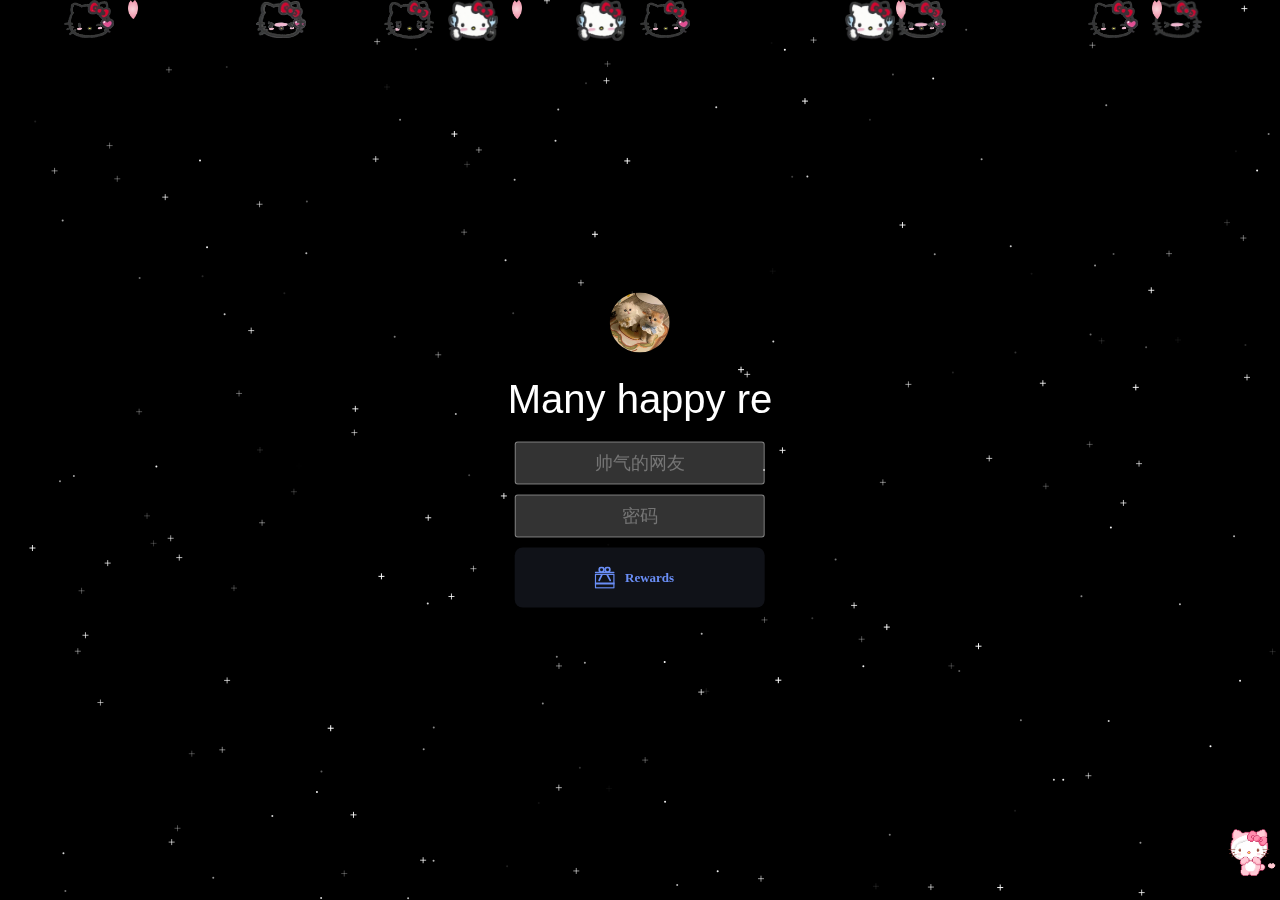
<file: html/login.html>
<!DOCTYPE html>
<html lang="en">

<head>
  <meta charset="UTF-8">
  <meta name="viewport" content="width=device-width, initial-scale=1.0">
  <link rel="stylesheet" href="../css/login.css">
  <style>
    body,
    html {
      margin: 0;
      padding: 0;
      overflow: hidden;
    }

    body {
      background: #000;
    }

    canvas {
      width: 100%;
      height: 100vh;
      display: block;
    }
    .containers {
            font-family: Arial, sans-serif;
            text-align: center;
            margin: 20px;
        }
        @keyframes spin {
    0% { transform: rotate(0deg); }
    100% { transform: rotate(360deg); }
  }
  
  .rotating {
    width: 60px;
    border-radius: 30px;
    animation: spin 4s linear infinite;
  }
  </style>
  <title>星空</title>
</head>

<body>
  <!-- 樱花 -->
  <div class="flower">
    <img src="../image/眨眼kitty.png" alt="" style="width: 50px;">
    <img src="../image/眨眼kitty.png" alt="" style="width: 50px;">
    <img src="../image/眨眼kitty.png" alt="" style="width: 50px;">
    <img src="../image/眨眼kitty.png" alt="" style="width: 50px;">
    <img src="../image/眨眼kitty.png" alt="" style="width: 50px;">
    <img src="../image/害羞kitty.png" alt="" style="width: 50px;">
    <img src="../image/害羞kitty.png" alt="" style="width: 50px;">
    <img src="../image/害羞kitty.png" alt="" style="width: 50px;">
    <img src="../image/害羞kitty.png" alt="" style="width: 50px;">
    <img src="../image/害羞kitty.png" alt="" style="width: 50px;">
    <img src="../image/叉子kitty.png" alt="" style="width: 50px;">
    <img src="../image/叉子kitty.png" alt="" style="width: 50px;">
    <img src="../image/叉子kitty.png" alt="" style="width: 50px;">
    <img src="../image/叉子kitty.png" alt="" style="width: 50px;">
    <img src="../image/叉子kitty.png" alt="" style="width: 50px;">
    <img src="../image/叉子kitty.png" alt="" style="width: 50px;">
    <img src="../image/叉子kitty.png" alt="" style="width: 50px;">
    <img src="../image/叉子kitty.png" alt="" style="width: 50px;">
    <img src="../image/委屈kitty.png" alt="" style="width: 50px;">
    <img src="../image/委屈kitty.png" alt="" style="width: 50px;">
    <img src="../image/委屈kitty.png" alt="" style="width: 50px;">
    <img src="../image/委屈kitty.png" alt="" style="width: 50px;">
    <img src="../image/flower.png" alt="" style="width: 10px;">
    <img src="../image/flower.png" alt="" style="width: 10px;">
    <img src="../image/flower.png" alt="" style="width: 10px;">
    <img src="../image/flower.png" alt="" style="width: 10px;">
    <img src="../image/flower.png" alt="" style="width: 10px;">
</div>
<!-- hello kitty图标 -->
  <img src="../image/20150920004628_j2zJr.gif" alt="" style="width:60px; border-radius: 30px; position: fixed; bottom: 20px; right: 0;">
  <canvas id="canvas"></canvas>
  <div class="container">
    <!-- 旋转头像 -->
    <img src="../image/微信图片_20240825230837.jpg" alt="" style="width:60px;border-radius: 30px;" class="rotating">
    <div class="containers"></div>
    <!-- 登录表单 -->
    <form class="form">
        <input id="userName" name="userName" type="text" placeholder="帅气的网友">
        <input id="pwd" name="pwd" type="password" placeholder="密码">
        <button class="reward-btn" type="submit" id="login-button">
          <span class="IconContainer">
            <svg
              xmlns="http://www.w3.org/2000/svg"
              fill="none"
              viewBox="0 0 60 20"
              class="box-top box"
            >
              <path
                stroke-linecap="round"
                stroke-width="4"
                stroke="#6A8EF6"
                d="M2 18L58 18"
              ></path>
              <circle
                stroke-width="5"
                stroke="#6A8EF6"
                fill="#101218"
                r="7"
                cy="9.5"
                cx="20.5"
              ></circle>
              <circle
                stroke-width="5"
                stroke="#6A8EF6"
                fill="#101218"
                r="7"
                cy="9.5"
                cx="38.5"
              ></circle>
            </svg>
        
            <svg
              xmlns="http://www.w3.org/2000/svg"
              fill="none"
              viewBox="0 0 58 44"
              class="box-body box"
            >
              <mask fill="white" id="path-1-inside-1_81_19">
                <rect rx="3" height="44" width="58"></rect>
              </mask>
              <rect
                mask="url(#path-1-inside-1_81_19)"
                stroke-width="8"
                stroke="#6A8EF6"
                fill="#101218"
                rx="3"
                height="44"
                width="58"
              ></rect>
              <line
                stroke-width="6"
                stroke="#6A8EF6"
                y2="29"
                x2="58"
                y1="29"
                x1="-3.61529e-09"
              ></line>
              <path
                stroke-linecap="round"
                stroke-width="5"
                stroke="#6A8EF6"
                d="M45.0005 20L36 3"
              ></path>
              <path
                stroke-linecap="round"
                stroke-width="5"
                stroke="#6A8EF6"
                d="M21 3L13.0002 19.9992"
              ></path>
            </svg>
        
            <span class="coin"></span>
          </span>
          <span class="text">Rewards</span>
        </button>
    </form> 
</div>
<script src="../js/jquery-2.1.1.min.js" type="text/javascript"></script>
  <script>
    const canvas = document.getElementById('canvas');
    const ctx = canvas.getContext('2d');
    canvas.width = window.innerWidth;
    canvas.height = window.innerHeight;

    class Star {
      constructor(x, y, brightness, type) {
        this.x = x;
        this.y = y;
        this.brightness = brightness;
        this.alpha = 1;
        this.fade = Math.random() * 0.05 + 0.01;
        this.type = type;
        this.size = (type === 'cross') ? 3 : 1; // 根据类型设置大小
      }

      draw() {
        ctx.beginPath();
        if (this.type === 'cross') {
          ctx.strokeStyle = `rgba(255, 255, 255, ${this.alpha})`;
          ctx.lineWidth = 1; // 设置线条粗细
          ctx.moveTo(this.x, this.y - 1 * this.size);
          ctx.lineTo(this.x, this.y + 1 * this.size);
          ctx.moveTo(this.x - 1 * this.size, this.y);
          ctx.lineTo(this.x + 1 * this.size, this.y);
          ctx.stroke();
        } else {
          ctx.fillStyle = `rgba(255, 255, 255, ${this.alpha})`;
          ctx.arc(this.x, this.y, this.size, 0, Math.PI * 2);
          ctx.fill();
        }
      }

      update() {
        this.brightness += Math.random() * 0.1 - 0.05;
        this.brightness = Math.min(Math.max(this.brightness, 0), 1);

        this.alpha += this.fade;
        if (this.alpha > 1 || this.alpha < 0) {
          this.fade = -this.fade;
        }
      }
    }

    let stars = [];
    const numStars = 200;

    function createStars() {
      for (let i = 0; i < numStars; i++) {
        let type = Math.random() > 0.5 ? 'cross' : 'particle';
        stars.push(new Star(
          Math.random() * canvas.width,
          Math.random() * canvas.height,
          Math.random(),
          type
        ));
      }
    }

    function animateStars() {
      ctx.clearRect(0, 0, canvas.width, canvas.height);
      for (let i = 0; i < stars.length; i++) {
        stars[i].update();
        stars[i].draw();
      }
      requestAnimationFrame(animateStars);
    }

    let shootingStar = null;

    function createShootingStar() {
      const startX = Math.random() * canvas.width * 0.5; // 从左侧开始
      const startY = 0; // 从顶部开始
      const speed = 4 + Math.random() * 6;
      const angle = Math.PI / 6 + Math.random() * Math.PI / 3; // 修改划过的角度范围

      // 增加长度、宽度和颜色属性
      shootingStar = { x: startX, y: startY, speed, angle, length: 80 + Math.random() * 40, thickness: 1 + Math.random() * 2, color: 'rgba(255, 255, 255, 1)' };
    }

    function animateShootingStar() {
      if (!shootingStar) {
        if (Math.random() < 0.01) {
          createShootingStar();
        }
      } else {
        const { x, y, speed, angle, length, thickness, color } = shootingStar;
        ctx.save();
        ctx.translate(x, y);
        ctx.rotate(angle);

        const gradient = ctx.createLinearGradient(0, 0, length, 0);
        gradient.addColorStop(0, color);
        gradient.addColorStop(1, 'rgba(255, 255, 255, 0)');

        ctx.strokeStyle = gradient;
        ctx.lineWidth = thickness;
        ctx.beginPath();
        ctx.moveTo(0, 0);
        ctx.lineTo(length, 0);
        ctx.stroke();

        ctx.restore();

        shootingStar.x += speed * Math.cos(angle);
        shootingStar.y += speed * Math.sin(angle);

        if (shootingStar.x > canvas.width || shootingStar.y > canvas.height) {
          shootingStar = null;
        }
      }
      requestAnimationFrame(animateShootingStar);
    }

    createStars();
    animateStars();
    animateShootingStar();
  </script>
  <script src="../js/login.js"></script>
  <script src="../js/Automatic Text.js"></script>
</body>

</html>
</file>
<file: css/login.css>
* {
  box-sizing: border-box;
  margin: 0;
  padding: 0;
  font-weight: 300;
}
/* 去掉密码框原本的眼睛 */
input[type='password']::-ms-reveal {
  display: none;
}
.container{
  position: absolute;
  top: 50%;
  left: 50%;
  transform: translate(-50%, -50%);
  text-align: center;
}
.container h1 {
  font-size: 40px;
  -webkit-transition-duration: 1s;
  transition-duration: 1s;
  -webkit-transition-timing-function: ease-in-put;
  transition-timing-function: ease-in-put;
  font-weight: 200;
  color: rgb(255,255,255);
  
}
.form input{
  display: flex;
  -webkit-appearance: none;
    -moz-appearance: none;
    appearance: none;
    outline: 0;
    border: 1px solid rgba(255, 255, 255, 0.4);
    background-color: rgba(255, 255, 255, 0.2);
    width: 250px;
    border-radius: 3px;
    padding: 10px 15px;
    margin: 0 auto 10px auto;
    display: block;
    text-align: center;
    font-family: "Microsoft YaHei";
    font-size: 18px;
    color: white;
    -webkit-transition-duration: 0.25s;
    transition-duration: 0.25s;
    font-weight: 300;
}
form button {
  -webkit-appearance: none;
  -moz-appearance: none;
  appearance: none;
  outline: 0;
  background-color: white;
  font-family: "Microsoft YaHei";
  border: 0;
  padding: 10px 15px;
  color: #79A8AE;
  border-radius: 3px;
  width: 250px;
  cursor: pointer;
  font-size: 18px;
  -webkit-transition-duration: 0.25s;
  transition-duration: 0.25s;
}
.reward-btn {
  margin: 0 auto;
  background-color: #101218;
  display: flex;
  align-items: center;
  justify-content: center;
  border: none;
  border-radius: 8px;
  cursor: pointer;
  transition: all 0.3s;
}
.IconContainer {
  width: 40px;
  height: 40px;
  display: flex;
  flex-direction: column;
  align-items: center;
  justify-content: center;
  position: relative;
}
.IconContainer svg {
  width: 50%;
  z-index: 3;
}
.box-top {
  transition: all 0.3s;
}
.text {
  width: 70px;
  height: 100%;
  font-size: 13px;
  color: #6a8ef6;
  display: flex;
  align-items: center;
  justify-content: flex-start;
  font-weight: 600;
}
.reward-btn:hover .IconContainer .box-top {
  transform: translateY(-5px);
}
.reward-btn:hover {
  background-color: #202531;
}
.reward-btn:hover .coin {
  transform: translateY(-5px);
  transition-delay: 0.2s;
}
.coin {
  width: 25%;
  height: 25%;
  background-color: #e4d61a;
  position: absolute;
  border-radius: 50%;
  transition: all 0.3s;
  z-index: 1;
  border: 2px solid #ffe956;
  margin-top: 4px;
}

.flower {
  position: fixed;
  width: 100%;
  height: 100vh;
  overflow: hidden;
  z-index: 1;
  pointer-events: none;
}

.flower img {
  position: absolute;
  width: 10px;
}

.flower img:nth-child(1) {
  left: 20%;
  animation: animate 20s linear infinite;
}

.flower img:nth-child(2) {
  left: 50%;
  animation: animate 14s -2s linear infinite;
}

.flower img:nth-child(3) {
  left: 70%;
  animation: animate 12s -3s linear infinite;
}

.flower img:nth-child(4) {
  left: 5%;
  animation: animate 15s -2s linear infinite;
}

.flower img:nth-child(5) {
  left: 85%;
  animation: animate 18s -1s linear infinite;
}

.flower img:nth-child(6) {
  left: 90%;
  animation: animate 12s -1s linear infinite;
}

.flower img:nth-child(7) {
  left: 20%;
  animation: animate 14s -2s linear infinite;
}

.flower img:nth-child(8) {
  left: 20%;
  animation: animate 15s -1s linear infinite;
}

.flower img:nth-child(9) {
  left: 70%;
  animation: animate 13s -2s linear infinite;
}

.flower img:nth-child(10) {
  left: -50%;
  animation: animate 16s -2s linear infinite;
}

.flower img:nth-child(11) {
  left: -90%;
  animation: animate 15s -2s linear infinite;
}

.flower img:nth-child(12) {
  left: 66%;
  animation: animate 8s -1s linear infinite;
}

.flower img:nth-child(13) {
  left: -35%;
  animation: animate 14s 1s linear infinite;
}

.flower img:nth-child(14) {
  left: 35%;
  animation: animate 10s 2s linear infinite;
}

.flower img:nth-child(15) {
  left: -10%;
  animation: animate 15s -1s linear infinite;
}

.flower img:nth-child(16) {
  left: -70%;
  animation: animate 17s 2s linear infinite;
}

.flower img:nth-child(17) {
  left: 45%;
  animation: animate 16s -2s linear infinite;
}

.flower img:nth-child(18) {
  left: -30%;
  animation: animate 13s 1s linear infinite;
}

.flower img:nth-child(19) {
  left: 30%;
  animation: animate 18s 1s linear infinite;
}

.flower img:nth-child(20) {
  left: -10%;
  animation: animate 14s -1s linear infinite;
}
.flower img:nth-child(21) {
  left: -30%;
  animation: animate 13s -1s linear infinite;
}
.flower img:nth-child(22) {
  left: -50%;
  animation: animate 16s -1s linear infinite;
}
.flower img:nth-child(23) {
  left: -80%;
  animation: animate 10s -1s linear infinite;
}
.flower img:nth-child(24) {
  left: 10%;
  animation: animate 10s -1s linear infinite;
}
.flower img:nth-child(25) {
  left: 90%;
  animation: animate 10s -1s linear infinite;
}
.flower img:nth-child(26) {
  left: 40%;
  animation: animate 10s -1s linear infinite;
}
.flower img:nth-child(27) {
  left: 70%;
  animation: animate 10s -1s linear infinite;
}
.flower img:nth-child(28) {
  left: 20%;
  animation: animate 10s -1s linear infinite;
}


@keyframes animate {
  0% {
      opacity: 0;
      top: -10px;
      transform: translateX(20px) rotate(0deg);
  }

  10% {
      opacity: 1;
  }

  20% {
      transform: translateX(-20px) rotate(45deg);
  }

  40% {
      transform: translateX(-20px) rotate(90deg);
  }

  60% {
      transform: translateX(20px) rotate(180deg);
  }

  80% {
      transform: translateX(-20px) rotate(45deg);
  }

  100% {
      top: 110%;
      transform: translateX(20px) rotate(225deg);
  }

}
</file>
